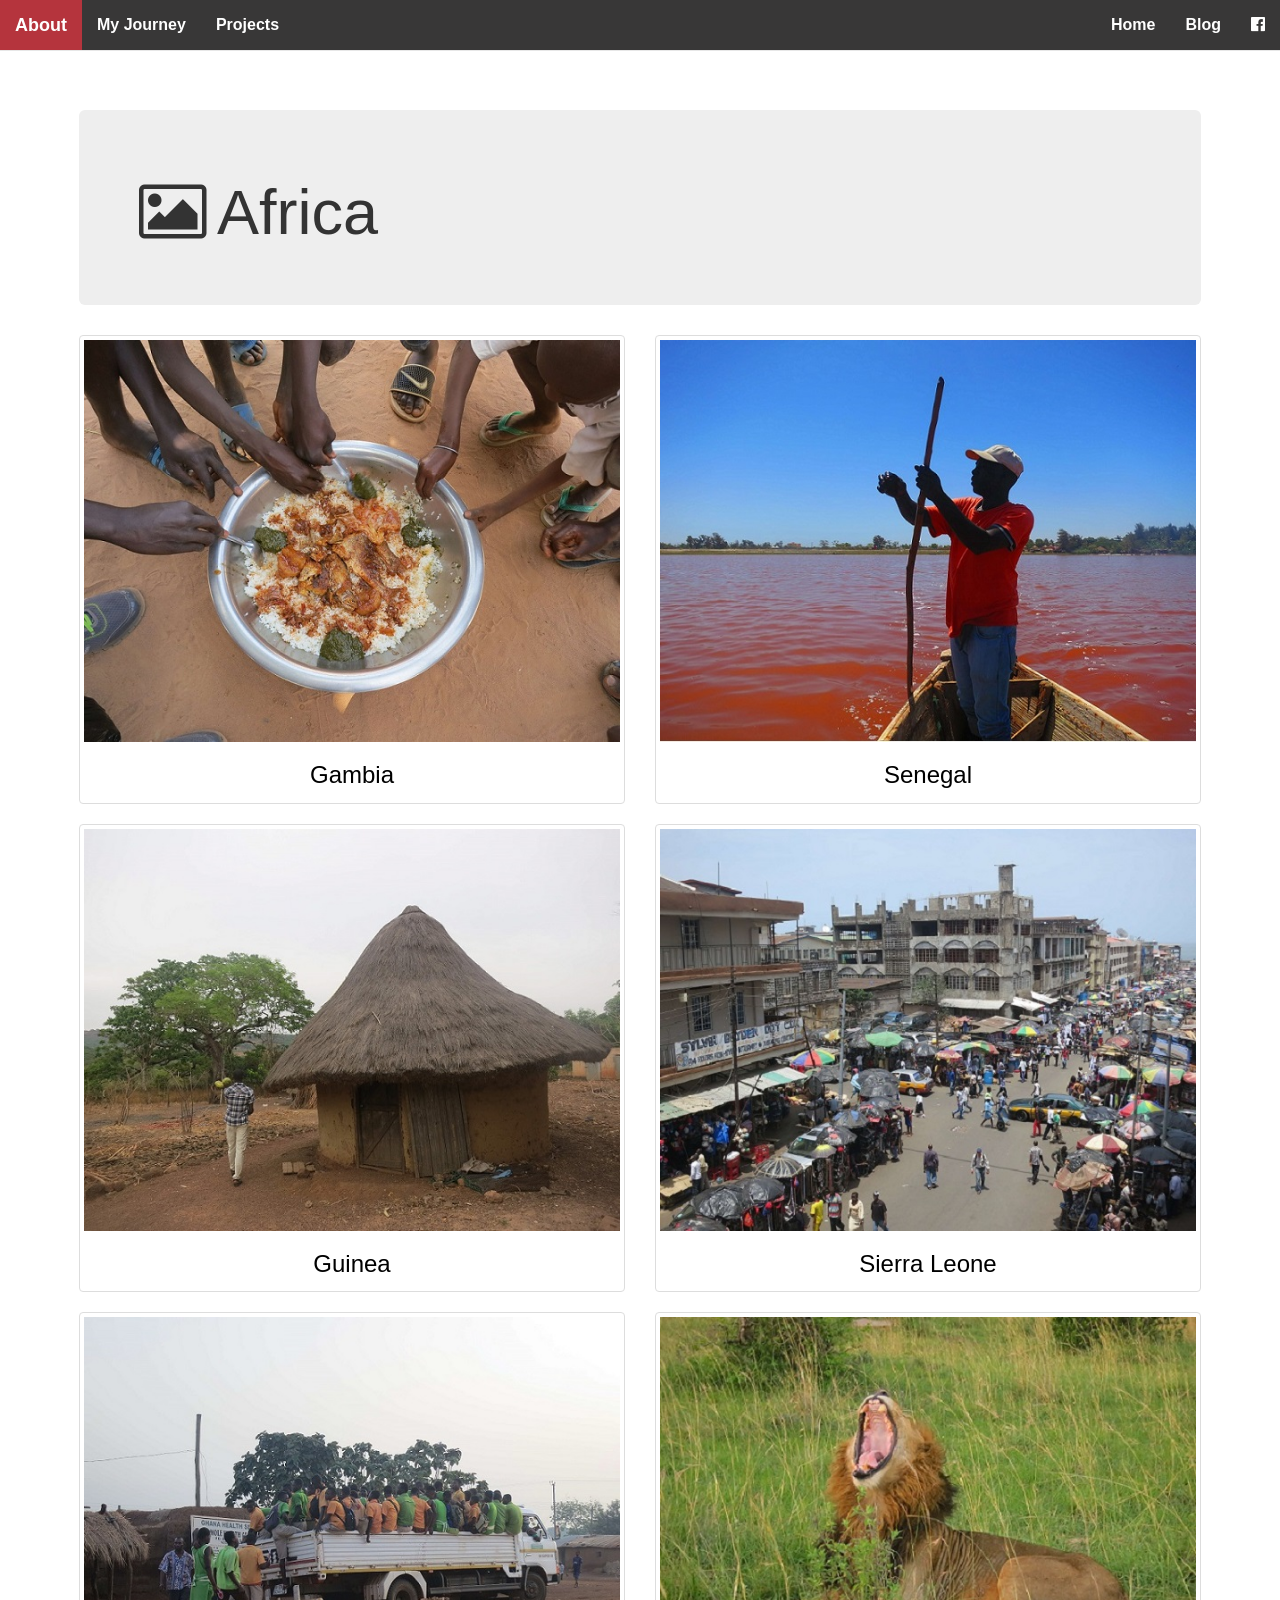
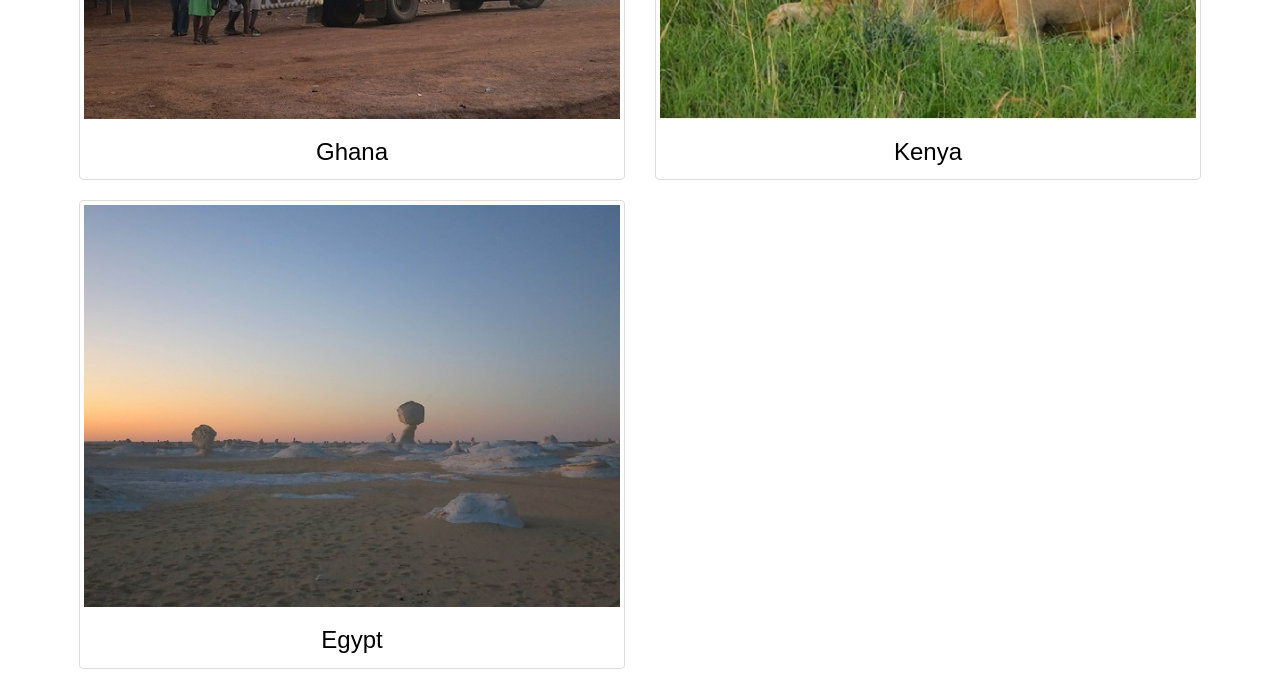
<file: html/africa.html>
<!DOCTYPE html>
<html lang="">
<head>
    <meta charset="UTF-8">
    <meta name="viewport" content="width=device-width, initial-scale=1">
    <title>Africa</title>
	<meta name="Author" content=""/>
	<link rel="stylesheet" type="text/css" href="../CSS/bootstrap.css">
    <link rel="stylesheet" type="text/css" href="https://maxcdn.bootstrapcdn.com/font-awesome/4.7.0/css/font-awesome.min.css">
	<link rel="stylesheet" type="text/css" href="../CSS/photo.css">
	<script type="text/javascript" src="../js/jquery-3.1.1.min.js"></script>
	<script type="text/javascript" src="../js/bootstrap.js" ></script>
</head>
<body>
   
    
    <nav class="navbar navbar-default navbar-fixed-top">
       <div class="container">
           <div class="navbar-header">
               <button type="button" class="navbar-toggle collapsed" data-toggle="collapse" data-target="#bs-nav-demo" aria-expanded="false">
                    <span class="sr-only">Toggle navigation</span>
                    <span class="icon-bar"></span>
                    <span class="icon-bar"></span>
                    <span class="icon-bar"></span>
                </button>
                <a href="#" class="navbar-brand">About</a>
           </div>
           <div class="collapse navbar-collapse" id="bs-nav-demo">
               <ul class="nav navbar-nav">
                   <li><a href="journey.html">My Journey</a></li>
                   <li><a href="#">Projects</a></li>
               </ul>
               <ul class="nav navbar-nav navbar-right">
                   <li><a href="../index.html">Home</a></li>
                   <li><a href="">Blog</a></li>
                   <li><a href="https://www.facebook.com/profile.php?id=100000409096170"><i class="fa fa-facebook-official" aria-hidden="true"></i></a></li>
               </ul>
           </div>
       </div>
   </nav>
   
   
   
   <div class="container" id="containerPhoto">
           <div class="jumbotron">
               <h1><i class="fa fa-picture-o" aria-hidden="true"></i>Africa</h1>
               
           </div>
            <div class="row">
               <div class="col-md-6 col-sm-6">
                  <div class="thumbnail">
                       
                       <a href=""><img src="../image/Africa/01_Gmabia/eatTogether.JPG"><h3>Gambia</h3></a>
                  </div>
                  
               </div>
               <div class="col-md-6 col-sm-6">
                  <div class="thumbnail">
                       
                       <a href=""><img src="../image/Africa/02_Senegal/pinkLake.JPG"><h3>Senegal</h3></a>
                  </div>
               </div>
               <div class="col-md-6 col-sm-6">
                  <div class="thumbnail">
                       
                       <a href=""><img src="../image/Africa/03_Guinea/countryAndMongo.JPG"><h3>Guinea</h3></a>
                  </div>
               </div>
               <div class="col-md-6 col-sm-6">
                  <div class="thumbnail">
                       
                       <a href="africa/sierraLeone.html"><img src="../image/Africa/04_SierraLeone/myFavoriteTown.JPG"><h3>Sierra Leone</h3></a>
                  </div>
               </div>
               <div class="col-md-6 col-sm-6">
                  <div class="thumbnail">
                       
                       <a href=""><img src="../image/Africa/05_Ghana/schoolBus.JPG"><h3>Ghana</h3></a>
                  </div>
               </div>
               <div class="col-md-6 col-sm-6">
                  <div class="thumbnail">
                       
                       <a href=""><img src="../image/Africa/06_Kenya/lion.JPG"><h3>Kenya</h3></a>
                  </div>
               </div>
               <div class="col-md-6 col-sm-6">
                  <div class="thumbnail">
                       
                       <a href=""><img src="../image/Africa/07_Egypt/desert.JPG"><h3>Egypt</h3></a>
                  </div>
               </div>
       </div>
    </div>
    
</body>
</html>
</file>
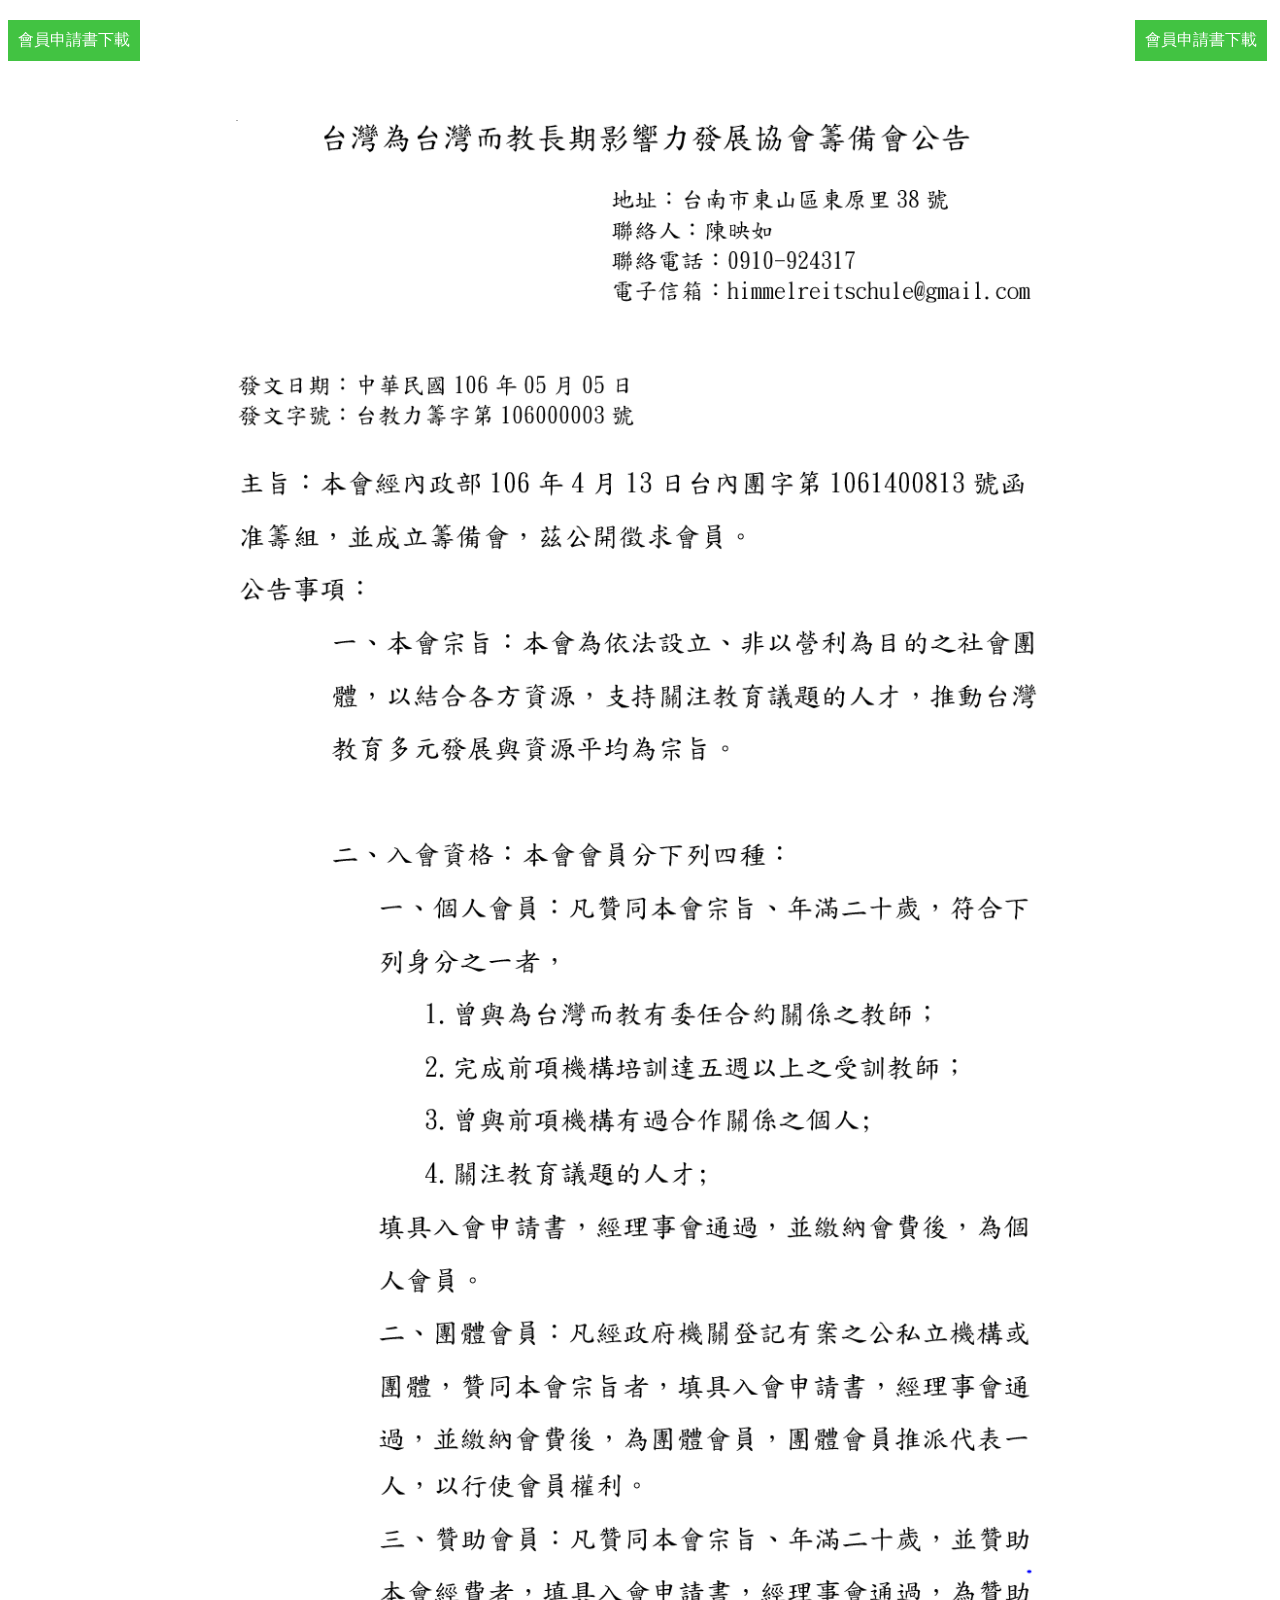
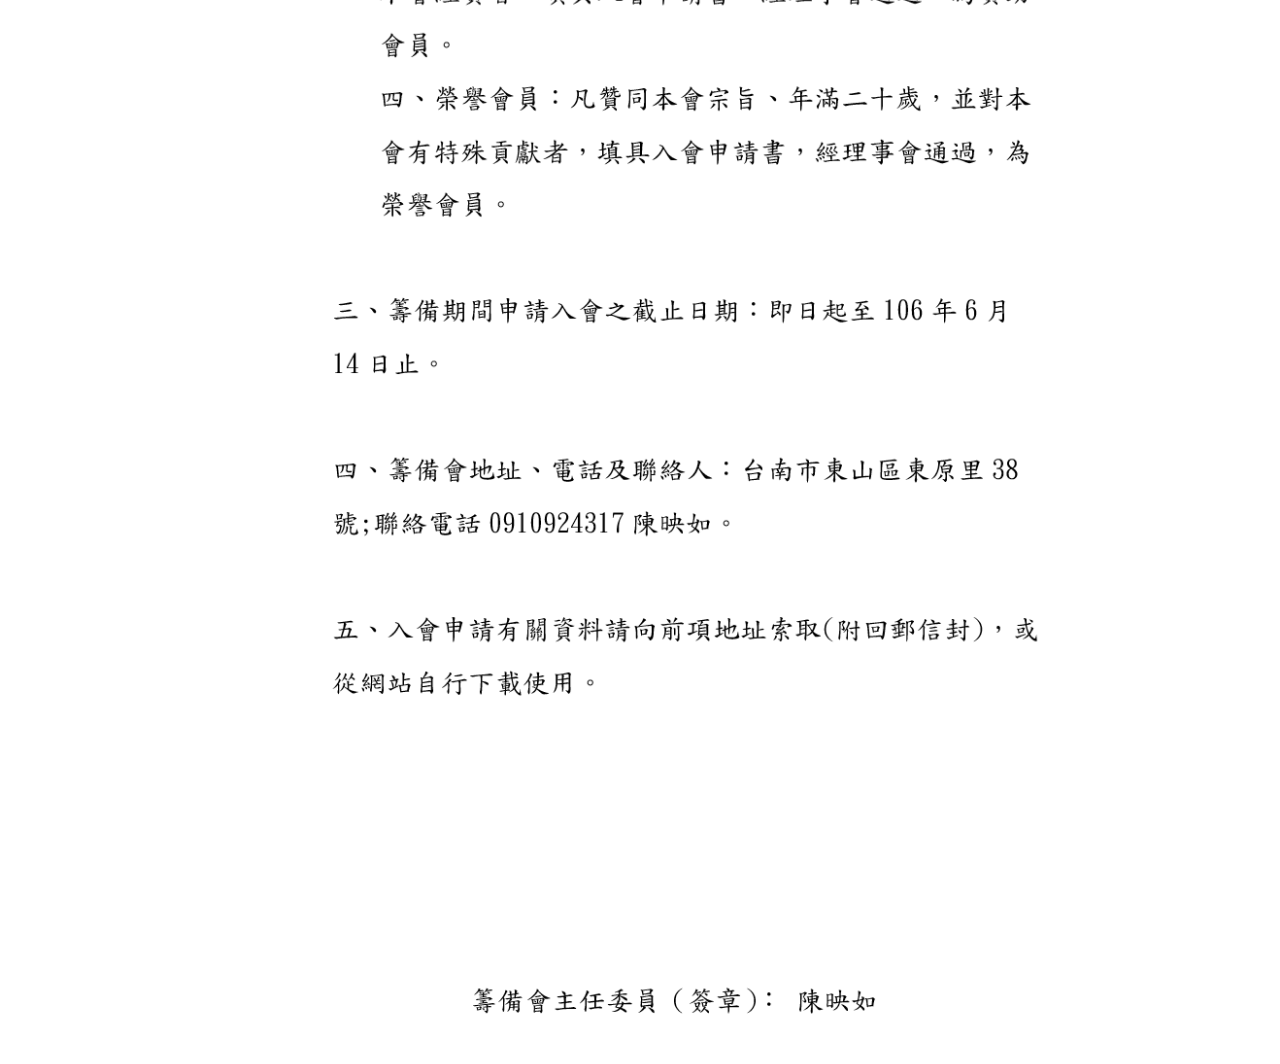
<file: html/atft.html>
<!DOCTYPE html>
<html lang="">
<head>
    <meta charset="UTF-8">
    <title>TFT校友會</title>
	<meta name="Author" content=""/>
	<link rel="stylesheet" type="text/css" href="../CSS/atft.css">
</head>
<body>
    <a href="https://drive.google.com/file/d/0B93KVV6SGxHOSlBsUVc4d2thSHM/view?usp=sharing">會員申請書下載</a>
    <a id="link2" href="https://drive.google.com/file/d/0B93KVV6SGxHOSlBsUVc4d2thSHM/view?usp=sharing">會員申請書下載</a>

    <div class="container">
         <img src="../image/atft.PNG">
    </div>
    



</body>
</html>
</file>
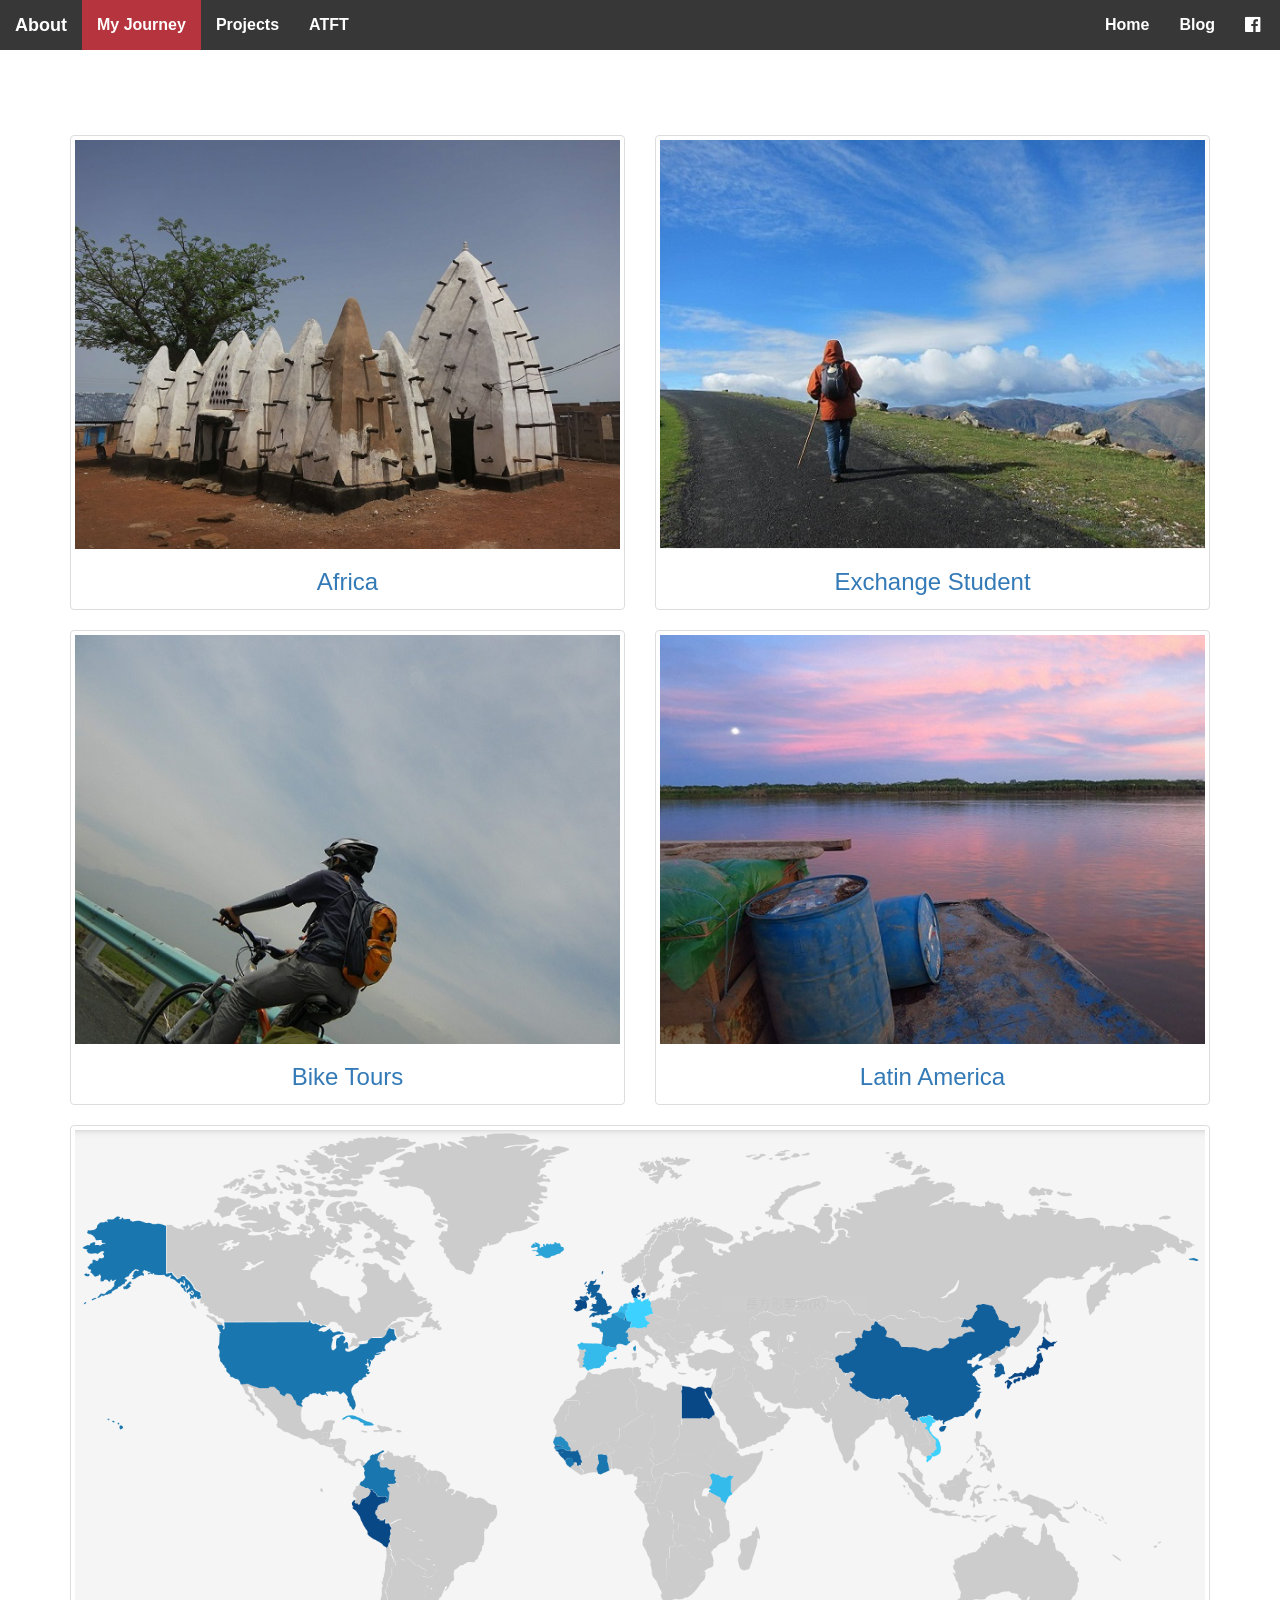
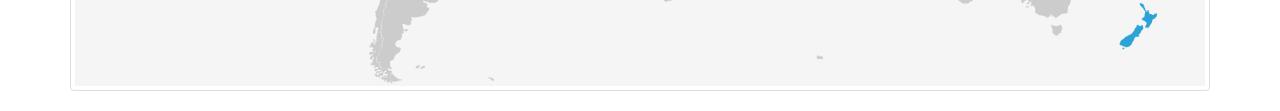
<file: html/journey.html>
<!DOCTYPE html>
<html lang="en">
<head>
    <meta charset="UTF-8">
    <meta name="viewport" content="width=device-width, initial-scale=1">
    <title>himmelreitschule's website</title>
	<meta name="Author" content=""/>
	<link rel="stylesheet" type="text/css" href="../CSS/bootstrap.css">
    <link rel="stylesheet" type="text/css" href="https://maxcdn.bootstrapcdn.com/font-awesome/4.7.0/css/font-awesome.min.css">
	<link rel="stylesheet" type="text/css" href="../CSS/photoCol6.css">
	<script type="text/javascript" src="../js/jquery-3.1.1.min.js"></script>
	<script type="text/javascript" src="../js/bootstrap.js" ></script>
</head>
<body>
    <nav  class="navbar navbar-inverse navbar-fixed-top">
      <div class="container-fluid">
        <div class="navbar-header">
          <button type="button" class="navbar-toggle collapsed" data-toggle="collapse" data-target="#bs-example-navbar-collapse-1" aria-expanded="false">
            <span class="sr-only">Toggle navigation</span>
            <span class="icon-bar"></span>
            <span class="icon-bar"></span>
            <span class="icon-bar"></span>
          </button>
          <a class="navbar-brand" href="#">About</a>
        </div>

        <div class="collapse navbar-collapse" id="bs-example-navbar-collapse-1">
          <ul class="nav navbar-nav">
            <li><a id="active" href="journey.html">My Journey</a></li>
            <li><a href="projects.html">Projects</a></li>
            <li><a href="atft.html">ATFT</a></li>
          </ul>
          <ul class="nav navbar-nav navbar-right">
            <li><a href="../index.html">Home</a></li>
            <li><a href="http://reitschule-blog.logdown.com/">Blog</a></li>
            <li><a id="fb" href="https://www.facebook.com/profile.php?id=100000409096170"><i class="fa fa-facebook-official" aria-hidden="true"></i></a></li>
          </ul>
        </div>
      </div>
    </nav>

    <div class="container">
            <div class="row">
               <div class="col-sm-6">
                  <div class="thumbnail">
                       
                       <a href="africa/africa.html"><img src=../image/mosque.JPG><h3>Africa</h3></a>
                  </div>
                  
               </div>
               <div class="col-sm-6">
                  <div class="thumbnail">
                       <img src=../image/exchangeStudent.jpg>
                       <a href=""><h3>Exchange Student</h3></a>
                  </div>
               </div>
               <div class="col-sm-6">
                  <div class="thumbnail">
                       <img src=../image/bikeTour.JPG>
                       <a href=""><h3>Bike Tours</h3></a>
                  </div>
               </div>
               <div class="col-sm-6">
                  <div class="thumbnail">
                       <img src=../image/Amazona.jpg>
                       <a href=""><h3>Latin America</h3></a>
                  </div>
               </div>
               <div class="col-sm-12">
                  <div class="thumbnail">
                       <img id="world" src="../image/myTravelMap.png">
                       
                  </div>
               </div>
            </div>
    </div>



</body>
</html>
</file>
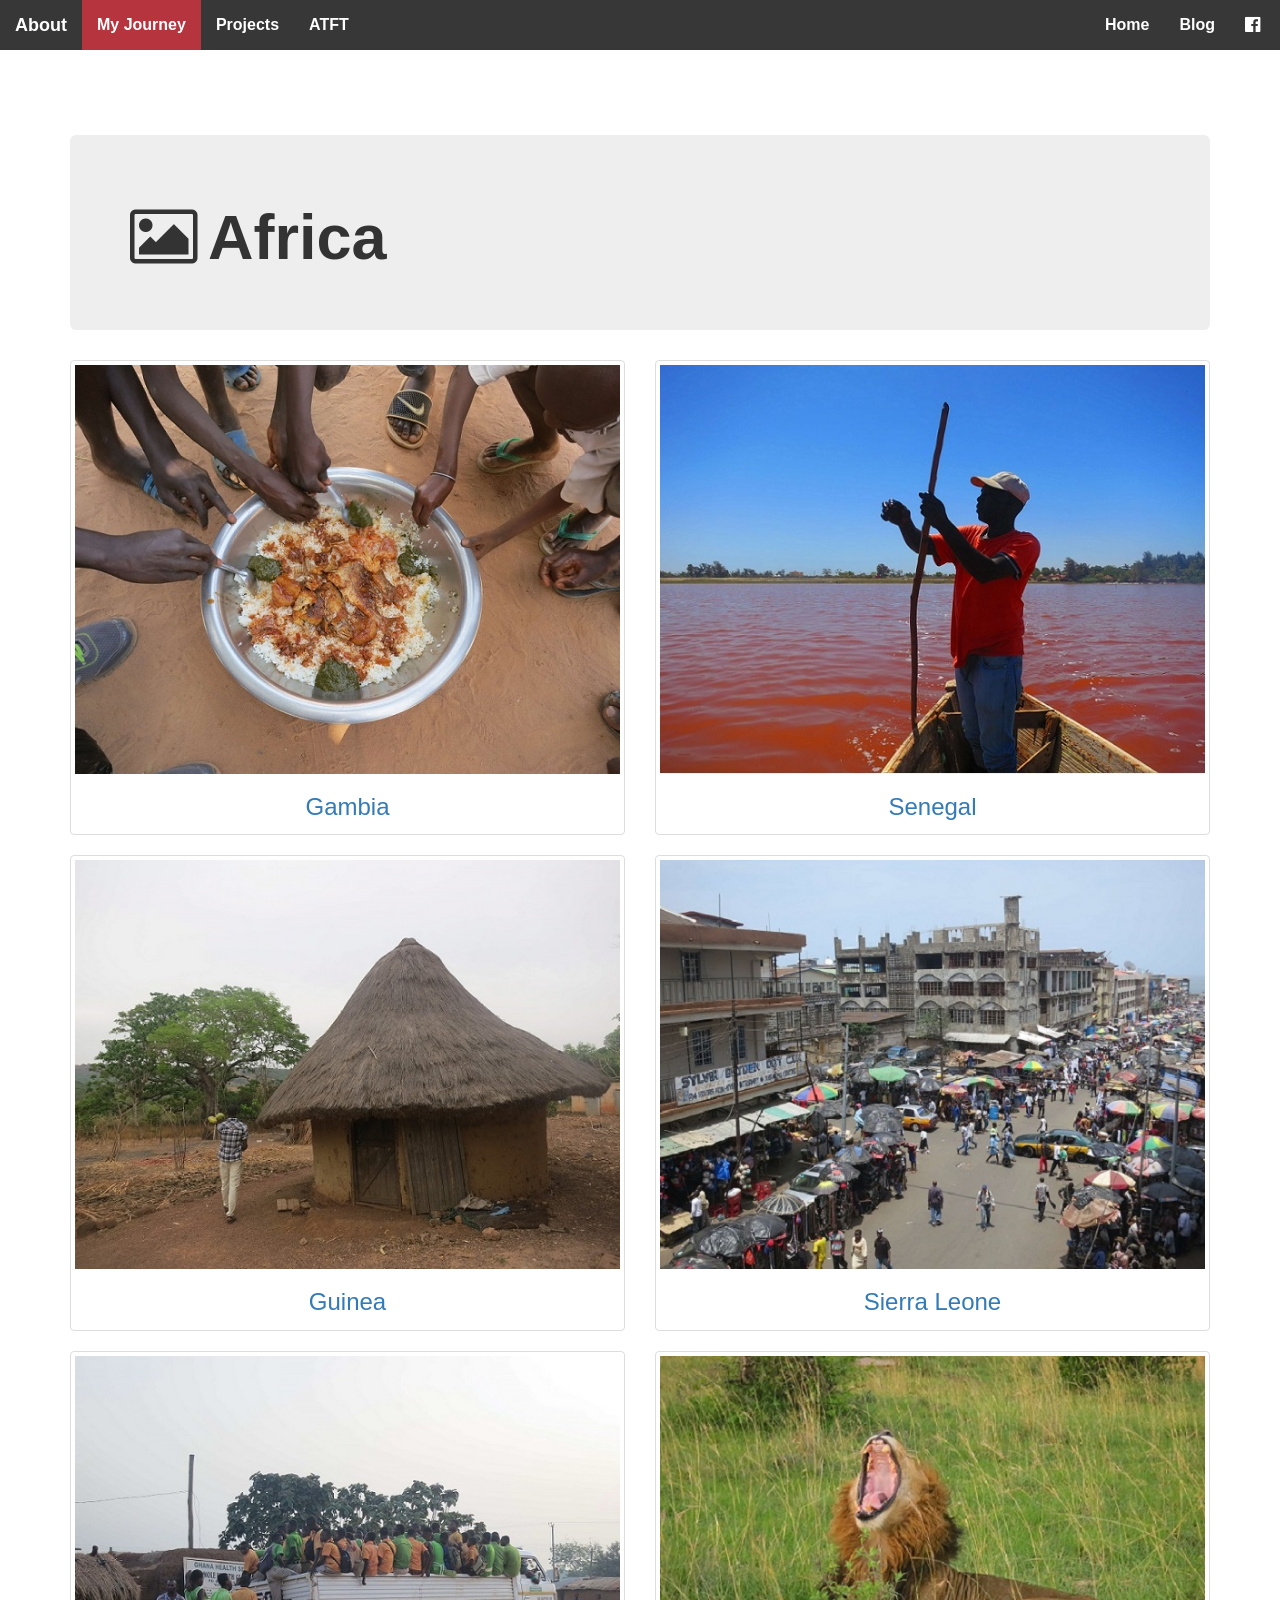
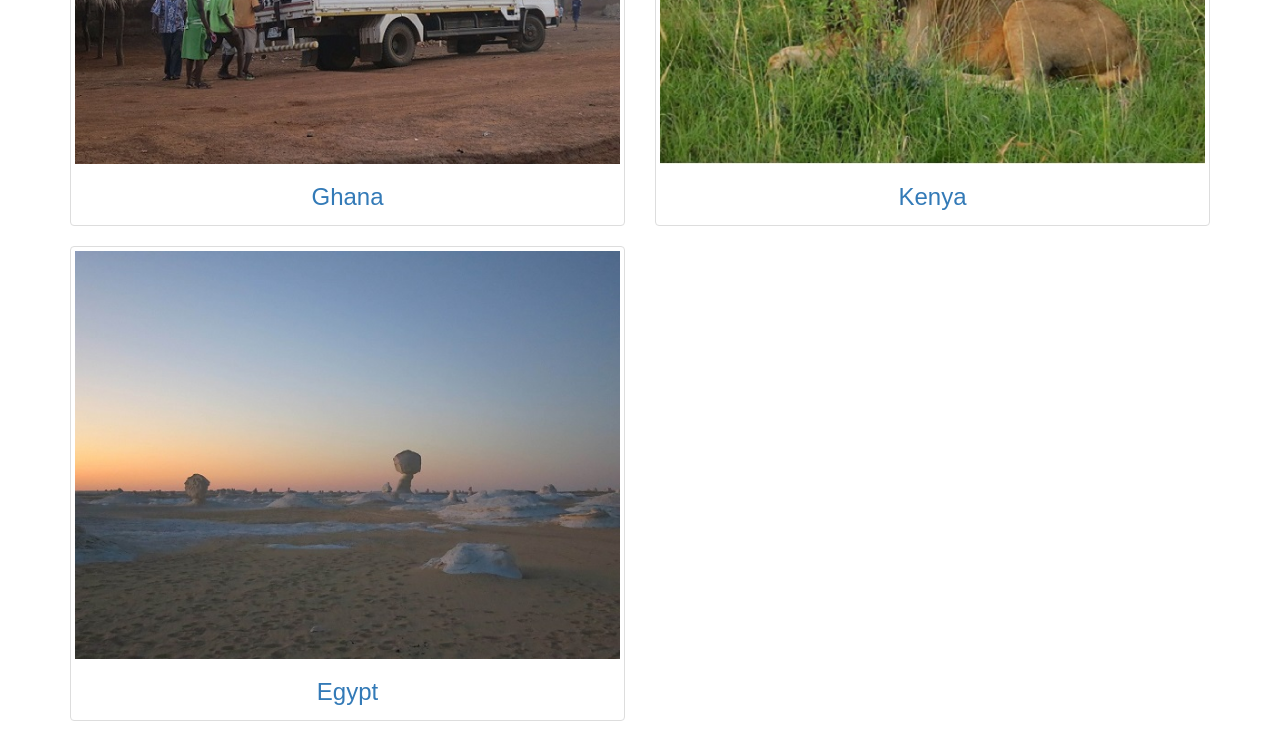
<file: html/africa/africa.html>
<!DOCTYPE html>
<html lang="en">
<head>
    <meta charset="UTF-8">
    <meta name="viewport" content="width=device-width, initial-scale=1">
    <title>himmelreitschule's website</title>
	<meta name="Author" content=""/>
	<link rel="stylesheet" type="text/css" href="../../CSS/bootstrap.css">
    <link rel="stylesheet" type="text/css" href="https://maxcdn.bootstrapcdn.com/font-awesome/4.7.0/css/font-awesome.min.css">
	<link rel="stylesheet" type="text/css" href="../../CSS/photoCol6.css">
	<script type="text/javascript" src="../../js/jquery-3.1.1.min.js"></script>
	<script type="text/javascript" src="../../js/bootstrap.js" ></script>
</head>
<body>
    <nav  class="navbar navbar-inverse navbar-fixed-top">
      <div class="container-fluid">
        <div class="navbar-header">
          <button type="button" class="navbar-toggle collapsed" data-toggle="collapse" data-target="#bs-example-navbar-collapse-1" aria-expanded="false">
            <span class="sr-only">Toggle navigation</span>
            <span class="icon-bar"></span>
            <span class="icon-bar"></span>
            <span class="icon-bar"></span>
          </button>
          <a class="navbar-brand" href="#">About</a>
        </div>

        <div class="collapse navbar-collapse" id="bs-example-navbar-collapse-1">
          <ul class="nav navbar-nav">
            <li><a id="active" href="../journey.html">My Journey</a></li>
            <li><a href="../projects.html">Projects</a></li>
            <li><a href="../atft.html">ATFT</a></li>
          </ul>
          <ul class="nav navbar-nav navbar-right">
            <li><a href="../../index.html">Home</a></li>
            <li><a href="http://reitschule-blog.logdown.com/">Blog</a></li>
            <li><a id="fb" href="https://www.facebook.com/profile.php?id=100000409096170"><i class="fa fa-facebook-official" aria-hidden="true"></i></a></li>
          </ul>
        </div>
      </div>
    </nav>
   
   
   
   <div class="container">
           <div class="jumbotron">
               <h1><i id="photoIcon" class="fa fa-picture-o" aria-hidden="true"></i>Africa</h1>
               
           </div>
            <div class="row">
               <div class="col-sm-6">
                  <div class="thumbnail">
                       
                       <a href=""><img src="../../image/Africa/01_Gmabia/eatTogether.JPG"><h3>Gambia</h3></a>
                  </div>
                  
               </div>
               <div class="col-sm-6">
                  <div class="thumbnail">
                       
                       <a href=""><img src="../../image/Africa/02_Senegal/pinkLake.JPG"><h3>Senegal</h3></a>
                  </div>
               </div>
               <div class="col-sm-6">
                  <div class="thumbnail">
                       
                       <a href=""><img src="../../image/Africa/03_Guinea/countryAndMongo.JPG"><h3>Guinea</h3></a>
                  </div>
               </div>
               <div class="col-sm-6">
                  <div class="thumbnail">
                       
                       <a href="sierraLeone.html"><img src="../../image/Africa/04_SierraLeone/myFavoriteTown.JPG"><h3>Sierra Leone</h3></a>
                  </div>
               </div>
               <div class="col-sm-6">
                  <div class="thumbnail">
                       
                       <a href=""><img src="../../image/Africa/05_Ghana/schoolBus.JPG"><h3>Ghana</h3></a>
                  </div>
               </div>
               <div class="col-sm-6">
                  <div class="thumbnail">
                       
                       <a href=""><img src="../../image/Africa/06_Kenya/lion.JPG"><h3>Kenya</h3></a>
                  </div>
               </div>
               <div class="col-sm-6">
                  <div class="thumbnail">
                       
                       <a href=""><img src="../../image/Africa/07_Egypt/desert.JPG"><h3>Egypt</h3></a>
                  </div>
               </div>
       </div>
    </div>
    
</body>
</html>
</file>
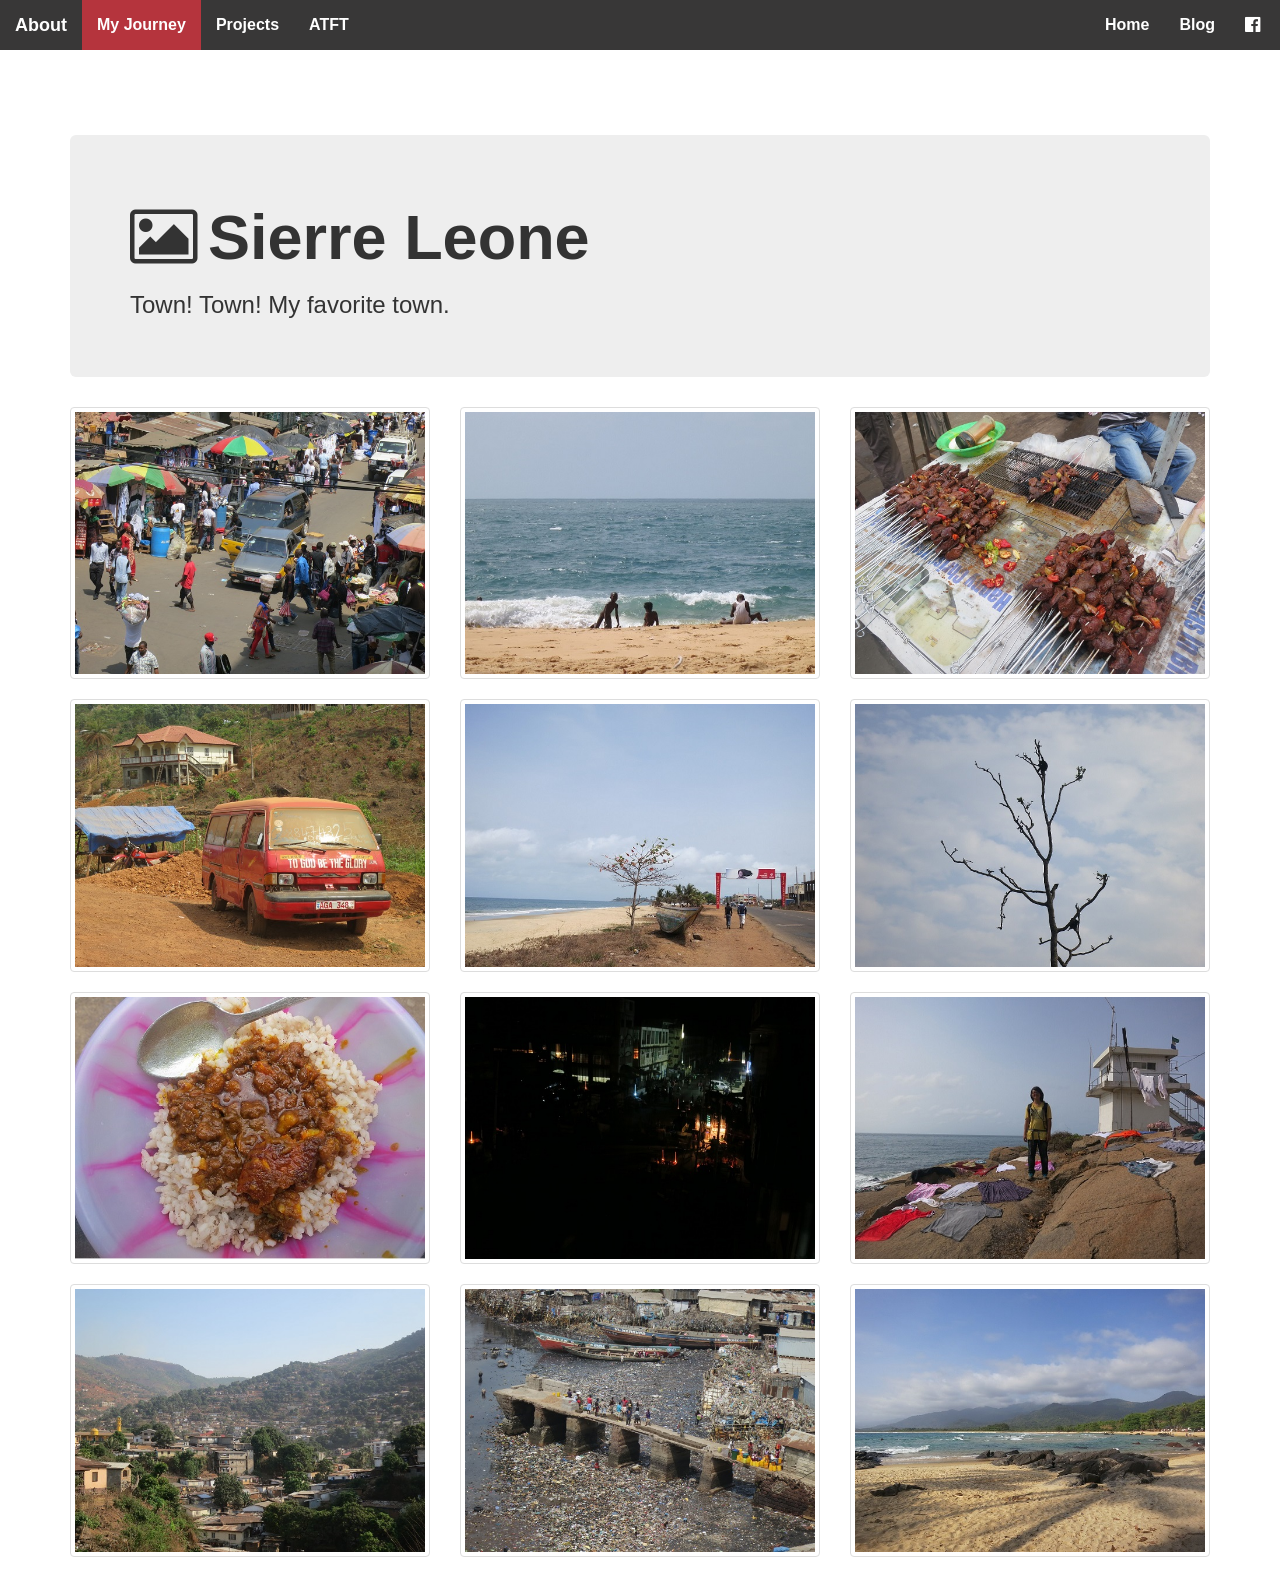
<file: html/africa/sierraLeone.html>
<!DOCTYPE html>
<html lang="en">
<head>
    <meta charset="UTF-8">
    <meta name="viewport" content="width=device-width, initial-scale=1">
    <title>himmelreitschule's website</title>
	<meta name="Author" content=""/>
	<link rel="stylesheet" type="text/css" href="../../CSS/bootstrap.css">
    <link rel="stylesheet" type="text/css" href="https://maxcdn.bootstrapcdn.com/font-awesome/4.7.0/css/font-awesome.min.css">
	<link rel="stylesheet" type="text/css" href="../../CSS/photoCol6.css">
	<script type="text/javascript" src="../../js/jquery-3.1.1.min.js"></script>
	<script type="text/javascript" src="../../js/bootstrap.js" ></script>
</head>
<body>
    <nav  class="navbar navbar-inverse navbar-fixed-top">
      <div class="container-fluid">
        <div class="navbar-header">
          <button type="button" class="navbar-toggle collapsed" data-toggle="collapse" data-target="#bs-example-navbar-collapse-1" aria-expanded="false">
            <span class="sr-only">Toggle navigation</span>
            <span class="icon-bar"></span>
            <span class="icon-bar"></span>
            <span class="icon-bar"></span>
          </button>
          <a class="navbar-brand" href="#">About</a>
        </div>

        <div class="collapse navbar-collapse" id="bs-example-navbar-collapse-1">
          <ul class="nav navbar-nav">
            <li><a id="active" href="../journey.html">My Journey</a></li>
            <li><a href="../projects.html">Projects</a></li>
            <li><a href="../atft.html">ATFT</a></li>
          </ul>
          <ul class="nav navbar-nav navbar-right">
            <li><a href="../../index.html">Home</a></li>
            <li><a href="http://reitschule-blog.logdown.com/">Blog</a></li>
            <li><a id="fb" href="https://www.facebook.com/profile.php?id=100000409096170"><i class="fa fa-facebook-official" aria-hidden="true"></i></a></li>
          </ul>
        </div>
      </div>
    </nav>
   
   
   <div class="container">     
       <div class="jumbotron">
           <h1><i id="photoIcon" class="fa fa-picture-o" aria-hidden="true"></i>Sierre Leone</h1>
           <h3>Town! Town! My favorite town.</h3>
       </div>
       <div class="row">
           <div class="col-md-4 col-sm-6">
              <div class="thumbnail">
                   <img src=../../image/Africa/04_SierraLeone/12_compressed.jpg>
              </div>
           </div>
           <div class="col-md-4 col-sm-6">
              <div class="thumbnail">
                   <img src=../../image/Africa/04_SierraLeone/02_compressed.jpg>
              </div>
           </div>
           <div class="col-md-4 col-sm-6">
              <div class="thumbnail">
                   <img src=../../image/Africa/04_SierraLeone/03_compressed.jpg>
              </div>
           </div>
           <div class="col-md-4 col-sm-6">
              <div class="thumbnail">
                   <img src=../../image/Africa/04_SierraLeone/04_compressed.jpg>
              </div>
           </div>
           <div class="col-md-4 col-sm-6">
              <div class="thumbnail">
                   <img src=../../image/Africa/04_SierraLeone/05_compressed.jpg>
              </div>
           </div>
           <div class="col-md-4 col-sm-6">
              <div class="thumbnail">
                   <img src=../../image/Africa/04_SierraLeone/06_compressed.jpg>
              </div>
           </div>
           <div class="col-md-4 col-sm-6">
              <div class="thumbnail">
                   <img src=../../image/Africa/04_SierraLeone/07_compressed.jpg>
              </div>
           </div>
           <div class="col-md-4 col-sm-6">
              <div class="thumbnail">
                   <img src=../../image/Africa/04_SierraLeone/08_compressed.jpg>
              </div>
           </div>
           <div class="col-md-4 col-sm-6">
              <div class="thumbnail">
                   <img src=../../image/Africa/04_SierraLeone/09_compressed.jpg>
              </div>
           </div>
           <div class="col-md-4 col-sm-6">
              <div class="thumbnail">
                   <img src=../../image/Africa/04_SierraLeone/10_compressed.jpg>
              </div>
           </div>
           <div class="col-md-4 col-sm-6">
              <div class="thumbnail">
                   <img src=../../image/Africa/04_SierraLeone/11_compressed.jpg>
              </div>
           </div>
           <div class="col-md-4 col-sm-6">
              <div class="thumbnail">
                   <img src=../../image/Africa/04_SierraLeone/01_compressed.jpg>
              </div>
           </div>
       </div>
   </div>
   
   
   
    
</body>
</html>
</file>
<file: CSS/photo.css>
body {
    font-size: 16px;
    padding-top: 70px;
}

nav {
   font-family: sans-serif;
    font-weight: bold; 
}

.navbar-default  {
    background-color: #383737;
}

.navbar-brand {
    background-color: #383737;
}

.navbar-default .navbar-nav > li > a {
  color: white;
}

.navbar-default .navbar-nav > li > a:hover {
  background-color: black;
  color: white;
}

.navbar-default .navbar-brand {
  color: white;
  background-color: #b5343d;
}

.navbar-default .navbar-brand:hover {
  background-color: black;
  color: white;
}


.container {
    width: 100%;
    
}

#containerPhoto {
    width: 90%;
    padding-top: 40px;
}

.navbar-default .navbar-toggle .icon-bar {
  background-color: white;
}


h1 {
   

}



h3 {
    text-align: center;
}

.clear {
    clear: both;
}

#world {
    width: 90%;
    margin: 0 5% 5% 5%;
    height: 100%;
    margin: 30px auto;
}

footer {
    width: 89%;
    background-color: rgb(250, 250, 182);
    float: left;
    text-align: right;
    padding: 10px;
    margin-left: 5%;
}

a {
    text-decoration: none;
    color: black;
    font-family: sans-serif;
    font-weight: bold;
}

a:hover {
    text-decoration: none;
}



.fa-picture-o {
    font-size: ;
    margin-right: 10px;
}
</file>
<file: CSS/atft.css>
.container {
    width: 80%;
    margin: 20px auto;
    text-align: center;
}

img {
    width: 80%;
    padding-top: 100px;
    
}

a {
    text-decoration: none;
    padding: 10px;
    background-color: #42c342;
    color: white;
    position: fixed;
}

a:visited {
    text-decoration: none;
    padding: 10px;
    background-color: #42c342;
    color: white;
}

#link2 {
    right: 1%;
}
</file>
<file: CSS/photoCol6.css>
html {
    height: 100%;
}

body {
    font-size: 16px;
}

nav {
    font-family: sans-serif;
    font-weight: bold;
}



.navbar-inverse .navbar-brand {
    color: white;  
}

.navbar-inverse .navbar-brand:hover {
    background-color: black;
    
} 

.navbar-inverse .navbar-nav > li > a  {
    color: white;
}

.navbar-inverse {
    background-color: #383737;
    border: none;
}

.navbar-inverse .navbar-nav > li:hover {
    background-color: black;
}

#active {
    background-color: #b5343d;
}

#fb {
    padding-right: 20px;
    font-size: 18px;
}

#photoIcon {
    padding-right: 10px;

}



#content {
    padding-top: 30%;
    text-align: center;
    color: #b5343d;
    text-shadow: 0px 1px 1px rgba(0,0,0,0.4),
                 0px 1px 1px rgba(0,0,0,0.1),
                 0px 1px 1px rgba(0,0,0,0.1);
}

h1 {
    font-size: 3em;
    font-weight: 700;
}


hr {
    width: 400px;
    background-color: #b5343d;
    border-top: 1px solid #b5343d;
    border-bottom: 1px solid rgba(0,0,0,0.2);
}

.btn-success {
    background-color: #b5343d;
    border-color: #b5343d;
}

.btn-success:hover,
.btn-success:active:focus,
.btn-success:active,
.btn-success:visited {
    background-color: #a32f37;
    border-color: #a32f37;
}

.container {
    padding-top: 15vh;

}


a, a:hover {
    text-decoration: none;
    text-align: center;
}
</file>
